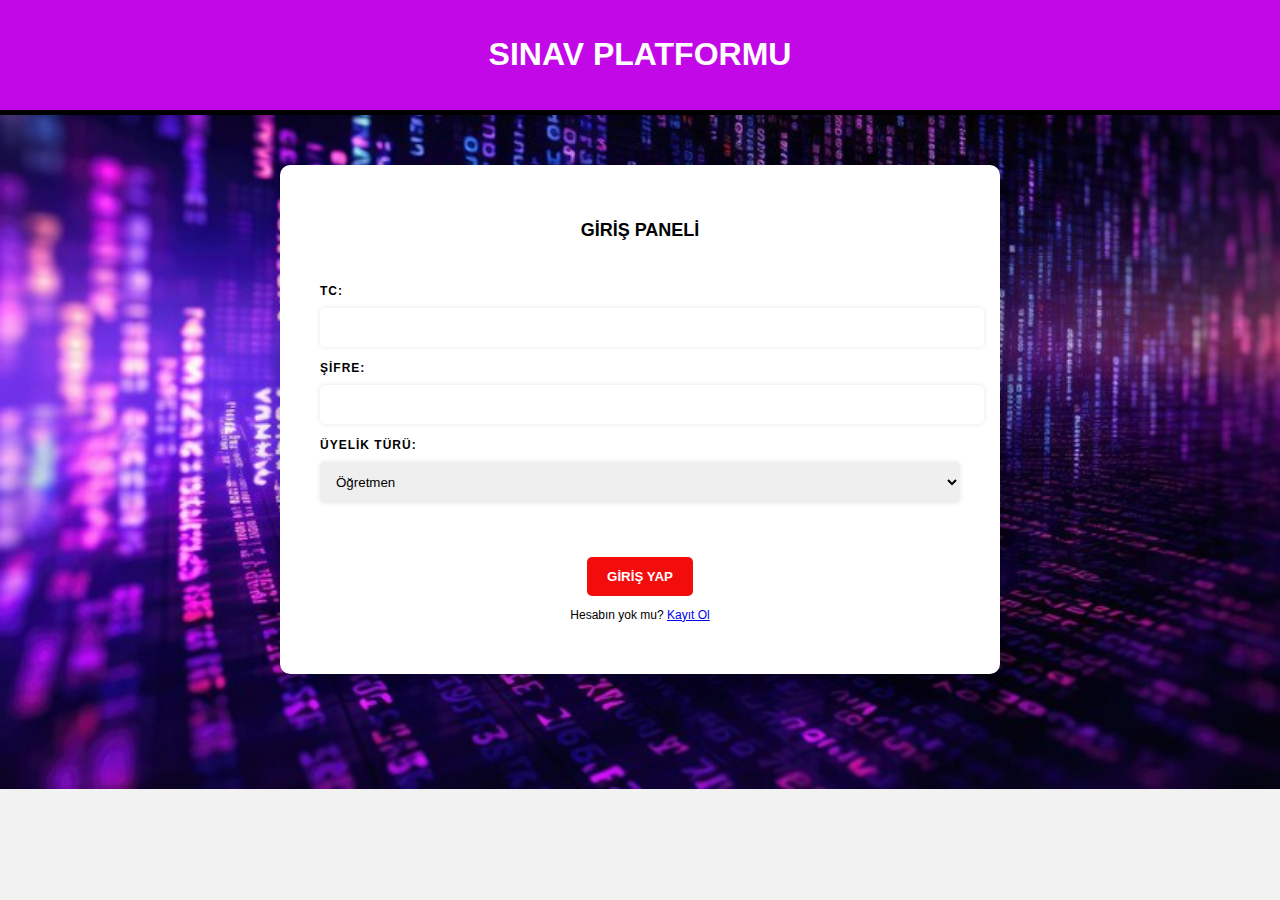
<file: index.html>
<!DOCTYPE html>
<html lang="en">
<head>
    <meta charset="UTF-8">
    <meta name="viewport" content="width=device-width, initial-scale=1.0">
    <title>Keziban Karagumus</title>
    <link rel="stylesheet" href="style.css">
</head>
<body>
    <div class="header">
        <h1>SINAV PLATFORMU</h1>
    </div>
    <div class="container" >
        <h2 style="text-align: center;">GİRİŞ PANELİ </h2><br><br>
        <form  action="/ogretmen1.html"  >
            <div class="form-group">

                <label for="id_number">TC:</label>
                <input type="text" id="id_number" name="id_number" required pattern="\d{11}" title="11 haneli TC Kimlik numarası giriniz."><br>

                <label for="password">ŞİFRE:</label>
                <input type="password" id="password" name="password" required><br>

                <label for="membership_type">ÜYELİK TÜRÜ:</label>
                <select id="membership_type" name="membership_type" required>
                <option value="öğretmen">Öğretmen</option>
                <option value="öğrenci">Öğrenci</option>
                </select><br>

            </div>
                
           
            <button type="submit" >GİRİŞ YAP</button>
            <p>Hesabın yok mu? <a href="kayit.html">Kayıt Ol</a></p>
        </form>
        
    </div>
</body>
</html>
</file>
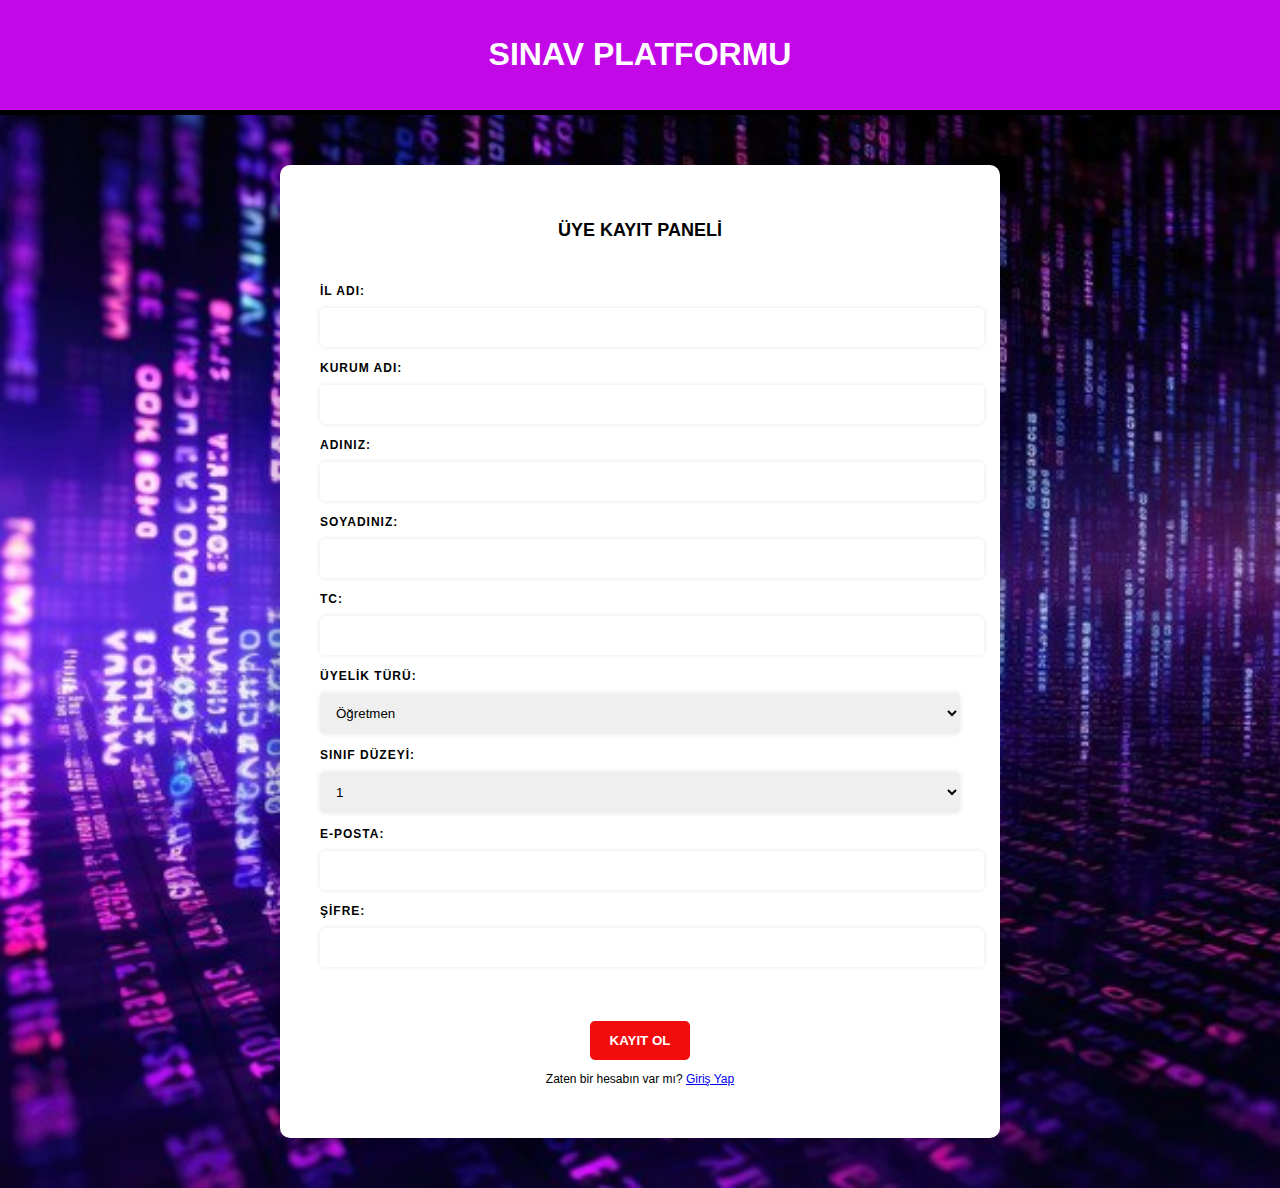
<file: kayit.html>
<!DOCTYPE html>
<html lang="en">
<head>
    <meta charset="UTF-8">
    <meta name="viewport" content="width=device-width, initial-scale=1.0">
    <title>Keziban Karagumus</title>
    <link rel="stylesheet" href="style.css">
</head>
<body>
    <div class="header">
        <h1>SINAV PLATFORMU</h1>
    </div>
    <div class="container" >
        <h2 style="text-align: center;">ÜYE KAYIT PANELİ </h2><br><br>
        <form method="post" action="/register"  >
            <div class="form-group">
                <label for="iladi">İL ADI:</label>
                <input type="text" id="iladi" name="iladi" required><br>
                
                <label for="iladi">KURUM ADI:</label>
                <input type="text" id="iladi" name="iladi" required><br>
                
                <label for="ad">ADINIZ:</label>
                <input type="text" id="ad" name="ad" required><br>

                <label for="soyad">SOYADINIZ:</label>
                <input type="text" id="soyad" name="soyad" required><br>

                <label for="id_number">TC:</label>
                <input type="text" id="id_number" name="id_number" required pattern="\d{11}" title="11 haneli TC Kimlik numarası giriniz."><br>

                <label for="membership_type">ÜYELİK TÜRÜ:</label>
                <select id="membership_type" name="membership_type" required>
                <option value="öğretmen">Öğretmen</option>
                <option value="öğrenci">Öğrenci</option>
                </select><br>

        
                <label for="grade_level">SINIF DÜZEYİ:</label>
                <select id="grade_level" name="grade_level" required>
                <option value="1">1</option>
                <option value="2">2</option>
                <option value="3">3</option>
                <option value="4">Öğretmen</option>
                </select><br>

                <label for="email">E-POSTA:</label>
                <input type="email" id="email" name="email" required><br>

                <label for="password">ŞİFRE:</label>
                <input type="password" id="password" name="password" required><br>

            </div>
                
           
            <button type="submit" >KAYIT OL</button>
            <p>Zaten bir hesabın var mı? <a href="index.html">Giriş Yap</a></p>
        </form>
        
    </div>
</body>
</html>
</file>
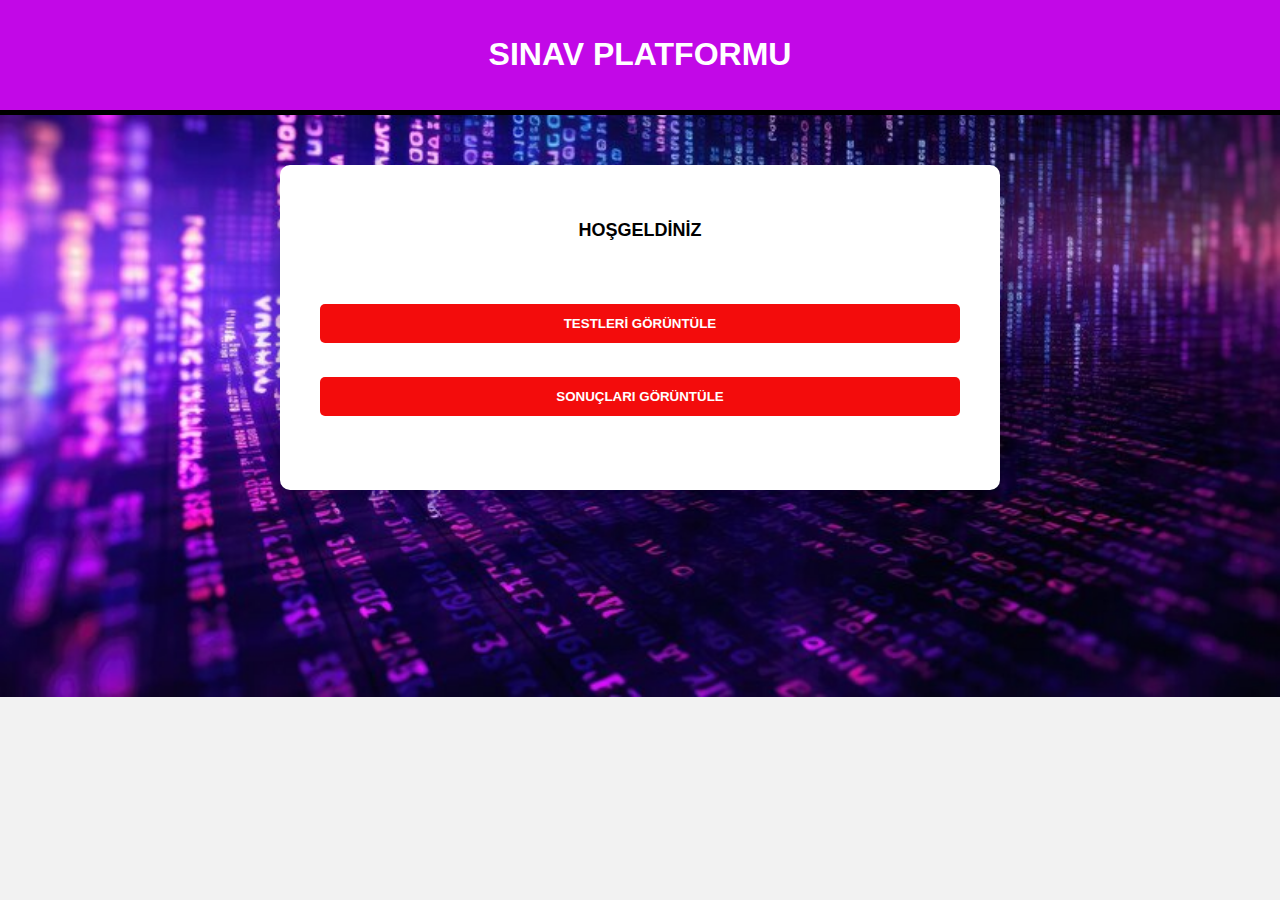
<file: ogrenci1.html>
<!DOCTYPE html>
<html lang="en">
<head>
    <meta charset="UTF-8">
    <meta name="viewport" content="width=device-width, initial-scale=1.0">
    <title>Keziban Karagumus</title>
    <link rel="stylesheet" href="style.css">
</head>
<body>
    <div class="header">
        <h1>SINAV PLATFORMU</h1>
    </div>
    <div class="container" >
        <h2 style="text-align: center;">HOŞGELDİNİZ </h2><br><br>
        <form method="post" action="/register"  >
            <div class="form-group">

               
                <button type="submit" >TESTLERİ GÖRÜNTÜLE</button><br>
                <button type="submit" >SONUÇLARI GÖRÜNTÜLE</button><br>
               

            </div>
                
           
            
            
        </form>
        
    </div>
</body>
</html>
</file>
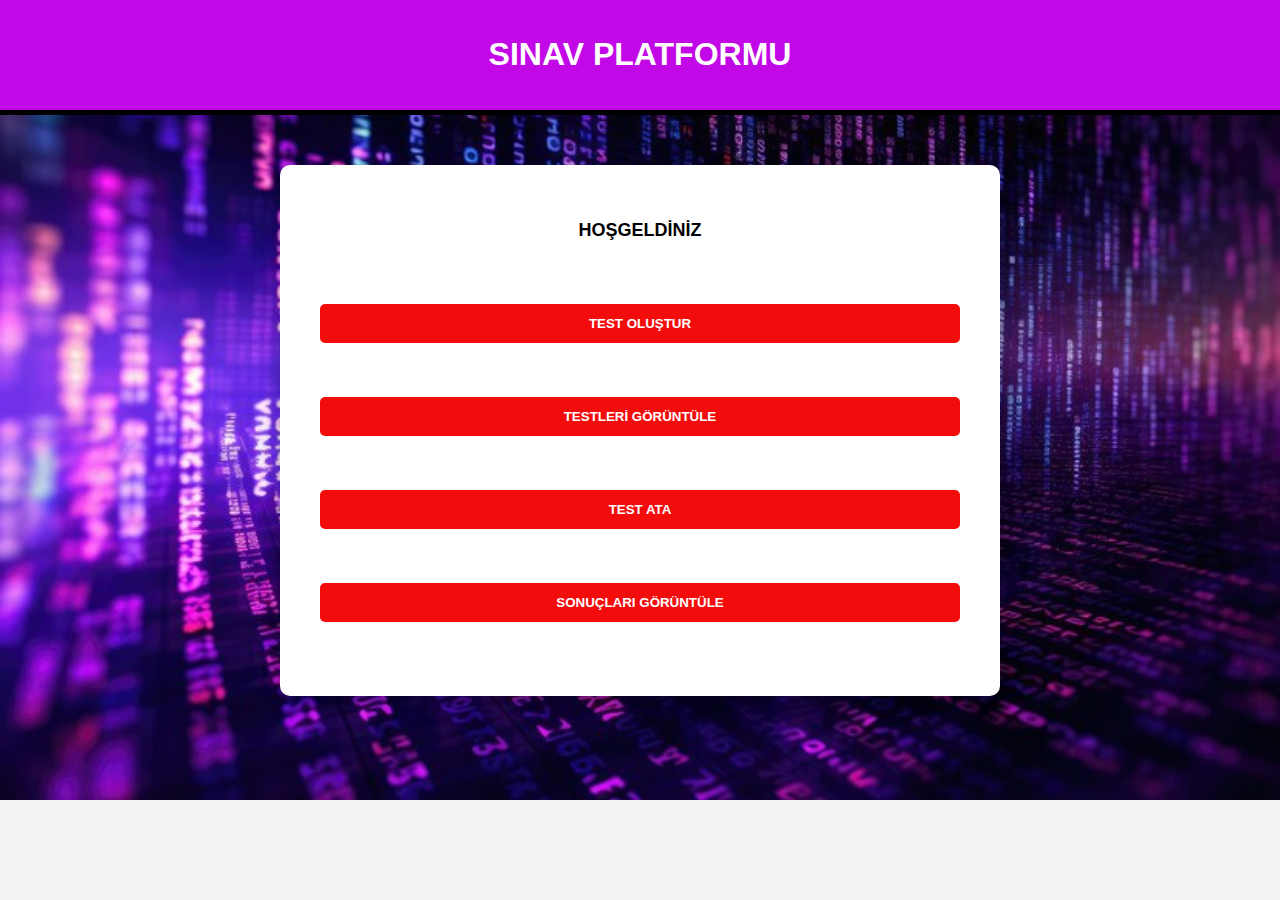
<file: ogretmen1.html>
<!DOCTYPE html>
<html lang="en">
<head>
    <meta charset="UTF-8">
    <meta name="viewport" content="width=device-width, initial-scale=1.0">
    <title>Keziban Karagumus</title>
    <link rel="stylesheet" href="style.css">
</head>
<body>
    <div class="header">
        <h1>SINAV PLATFORMU</h1>
    </div>
    <div class="container" >
        <h2 style="text-align: center;">HOŞGELDİNİZ </h2><br><br>
        <form  action="/soruislemleri.html"  >
            <div class="form-group">

                <button type="submit"  >TEST OLUŞTUR</button><br>

            </div>    
        </form>
        <form  action="/testgoruntule.html"  >
            <div class="form-group">
                
                <button type="submit" >TESTLERİ GÖRÜNTÜLE</button><br>
               
                
            </div>
                
        </form>

        <form  action="/testata.html"  >
            <div class="form-group">
                <button type="submit" >TEST ATA</button><br>
            </div>    
        </form>

        <form  action="/sonuclar.html"  >
            <div class="form-group">
                <button type="submit" >SONUÇLARI GÖRÜNTÜLE</button><br>
            </div>    
        </form>
        
    </div>
</body>
</html>
</file>
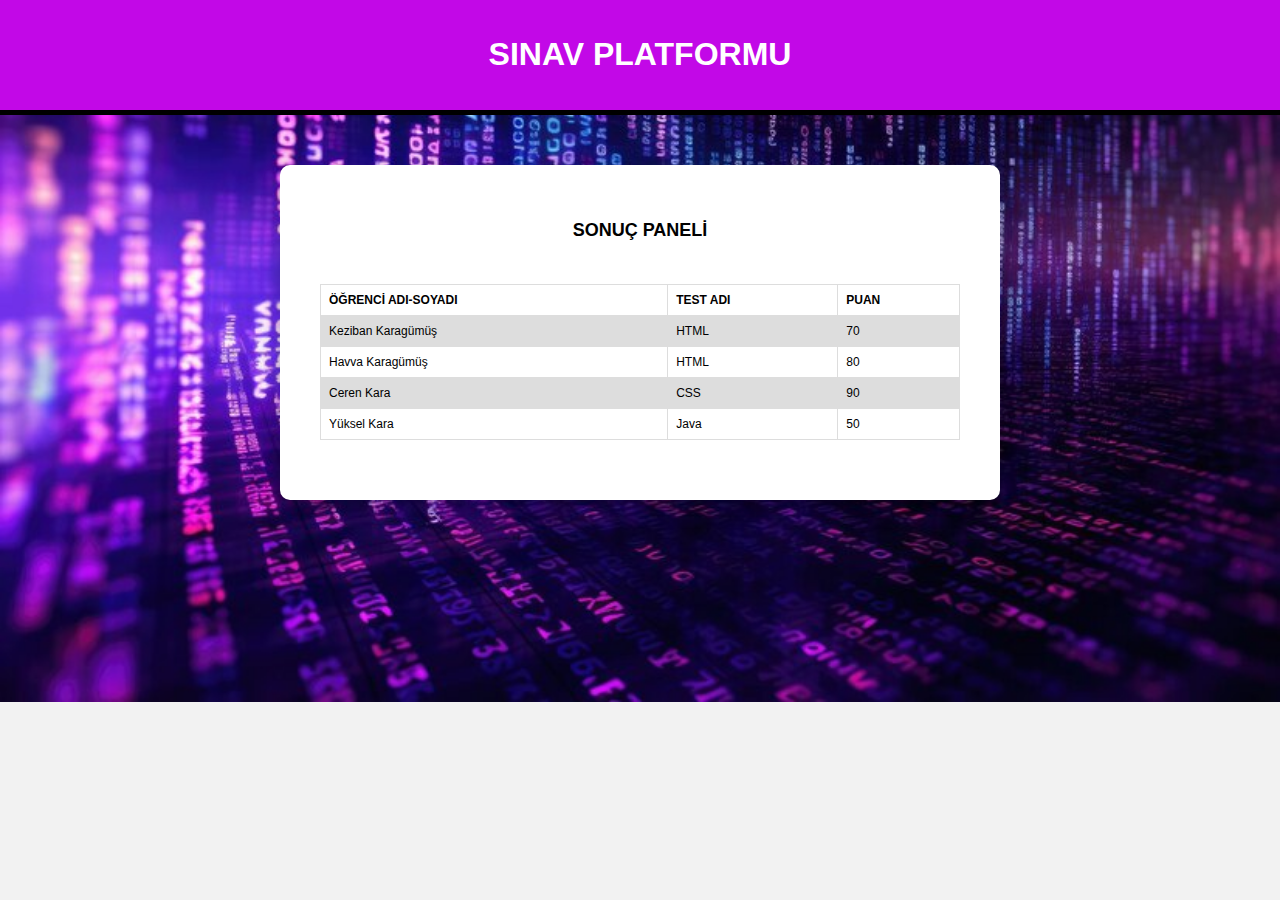
<file: sonuclar.html>
<!DOCTYPE html>
<html lang="en">
<head>
    <meta charset="UTF-8">
    <meta name="viewport" content="width=device-width, initial-scale=1.0">
    <title>Keziban Karagumus</title>
    <link rel="stylesheet" href="style.css">
    <style>
        table {
          font-family: arial, sans-serif;
          border-collapse: collapse;
          width: 100%;
        }
        
        td, th {
          border: 1px solid #dddddd;
          text-align: left;
          padding: 8px;
        }
        
        tr:nth-child(even) {
          background-color: #dddddd;
        }
        </style>
</head>
<body>
    <div class="header">
        <h1>SINAV PLATFORMU</h1>
    </div>
    <div class="container" >
        <h2 style="text-align: center;">SONUÇ PANELİ </h2><br><br>
        <form method="post" action="/register"  >
            <div class="form-group">

               

<table>
  <tr>
    <th>ÖĞRENCİ ADI-SOYADI</th>
    <th>TEST ADI</th>
    <th>PUAN</th>
  </tr>
  <tr>
    <td>Keziban Karagümüş</td>
    <td>HTML</td>
    <td>70</td>
  </tr>
  <tr>
    <td>Havva Karagümüş</td>
    <td>HTML</td>
    <td>80</td>
  </tr>
  <tr>
    <td>Ceren Kara</td>
    <td>CSS</td>
    <td>90</td>
  </tr>
  <tr>
    <td>Yüksel Kara</td>
    <td>Java</td>
    <td>50</td>
  </tr>
</table>                                     
            </div>
                
           
           
           
        </form>
        
    </div>
</body>
</html>
</file>
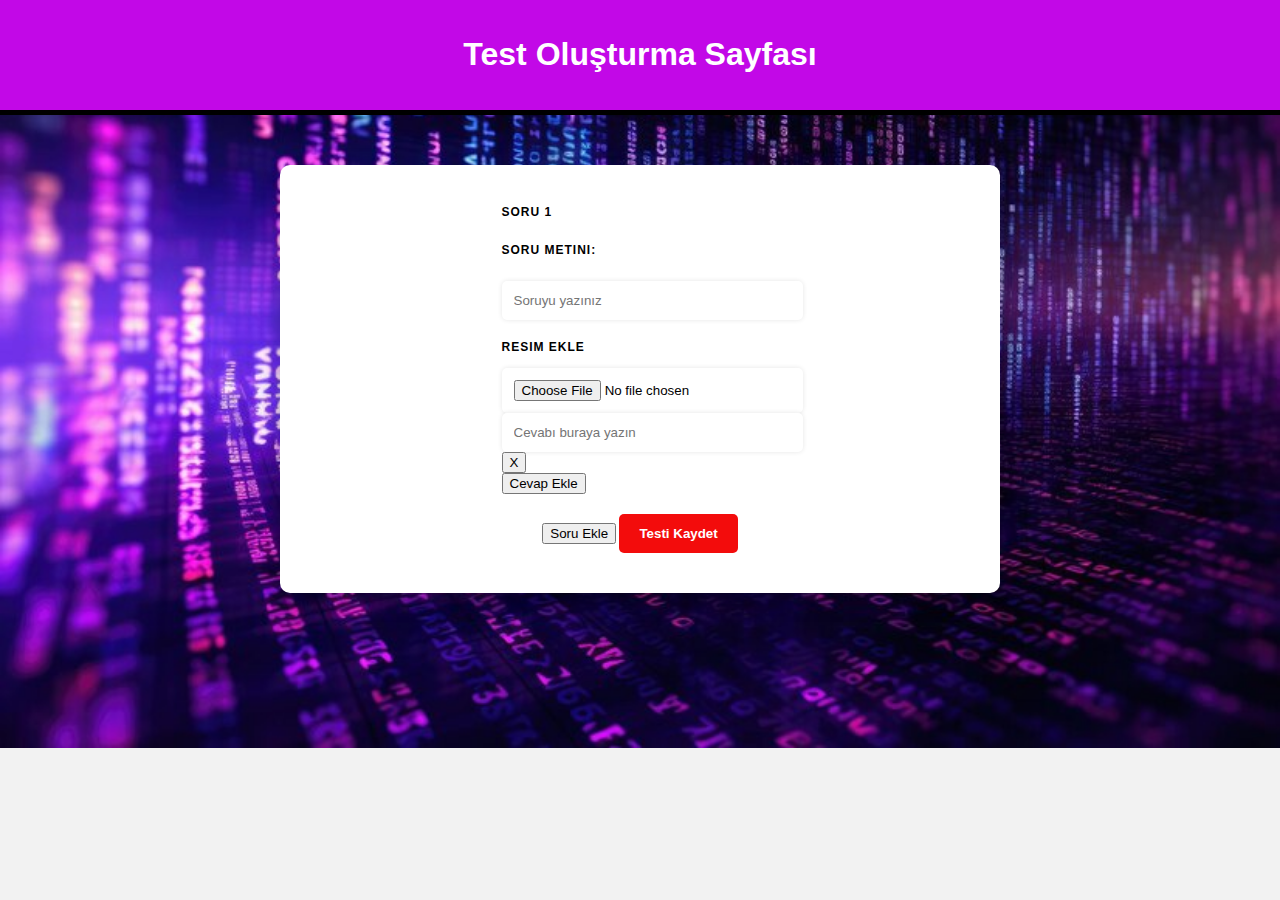
<file: soruekle.html>
<!DOCTYPE html>
<html lang="en">
<head>
    <meta charset="UTF-8">
    <meta name="viewport" content="width=device-width, initial-scale=1.0">
    <title>Document</title>
    <link rel="stylesheet" href="style.css">
</head>

<body>
    <div class="header">
        <h1>Test Oluşturma Sayfası</h1>
    </div>
    <div class="container">
        <form>
            <div id="questions">
                <div class="question-container">
                    <div class="form-group">
                        <label for="question-1">Soru 1</label><br>
                        <label for="question-1">Soru Metini:</label><br>
                        <input type="text" id="question-1" placeholder="Soruyu yazınız">
                    </div>
                    <div class="image-upload">
                        <label for="image-1">Resim Ekle</label><br><br>
                        <input type="file" id="image-1" accept="image/*">
                       
                        <div class="image-preview"></div>
                    </div>
                    <div class="answers-container">
                        <div class="answer-group">
                            <input type="text" class="answer-input" placeholder="Cevabı buraya yazın">
                            <button type="button" class="remove-answer-button">X</button>
                        </div>
                    </div>
                    <button type="button" class="add-answer-button">Cevap Ekle</button>
                </div>
            </div>
            <div class="button-row">
                <button type="button" class="add-question-button" onclick="addQuestion()">Soru Ekle</button>
                <button type="submit" class="submit-button">Testi Kaydet</button>
            </div>
        </form>
    </div>
    <script>
        let questionCount = 1;
        function addQuestion() {
            questionCount++;
            const questionContainer = document.createElement("div");
            questionContainer.classList.add("question-container");
            const questionGroup = document.createElement("div");
            questionGroup.classList.add("form-group");
            const questionLabel = document.createElement("label");
            questionLabel.htmlFor = `question-${questionCount}`;
            questionLabel.textContent = `Soru ${questionCount}`;
            const questionInput = document.createElement("input");
            questionInput.type = "text";
            questionInput.id = `question-${questionCount}`;
            questionInput.placeholder = "Soruyu buraya yazın";
            questionGroup.appendChild(questionLabel);
            questionGroup.appendChild(questionInput);
            questionContainer.appendChild(questionGroup);
            const imageUpload = document.createElement("div");
            imageUpload.classList.add("image-upload");
            const imageInput = document.createElement("input");
            imageInput.type = "file";
            imageInput.id = `image-${questionCount}`;
            imageInput.accept = "image/*";
            const imageLabel = document.createElement("label");
            imageLabel.htmlFor = `image-${questionCount}`;
            imageLabel.textContent = "Resim Ekle";
            const imagePreview = document.createElement("div");
            imagePreview.classList.add("image-preview");
            imageUpload.appendChild(imageInput);
            imageUpload.appendChild(imageLabel);
            imageUpload.appendChild(imagePreview);
            questionContainer.appendChild(imageUpload);
            const answersContainer = document.createElement("div");
            answersContainer.classList.add("answers-container");
            const answerGroup = document.createElement("div");
            answerGroup.classList.add("answer-group");
            const answerInput = document.createElement("input");
            answerInput.type = "text";
            answerInput.classList.add("answer-input");
            answerInput.placeholder = "Cevabı buraya yazın";
            const removeAnswerButton = document.createElement("button");
            removeAnswerButton.textContent = "X";
            removeAnswerButton.type = "button";
            removeAnswerButton.classList.add("remove-answer-button");
            removeAnswerButton.onclick = function () {
                answerGroup.remove();
            };
            answerGroup.appendChild(answerInput);
            answerGroup.appendChild(removeAnswerButton);
            answersContainer.appendChild(answerGroup);
            questionContainer.appendChild(answersContainer);
            const addAnswerButton = document.createElement("button");
            addAnswerButton.textContent = "Cevap Ekle";
            addAnswerButton.type = "button";
            addAnswerButton.classList.add("add-answer-button");
            addAnswerButton.onclick = function () {
                const newAnswerGroup = answerGroup.cloneNode(true);
                newAnswerGroup.querySelector(".remove-answer-button").onclick = function () {
                    newAnswerGroup.remove();
                };
                answersContainer.appendChild(newAnswerGroup);
            };
            questionContainer.appendChild(addAnswerButton);
            const removeButton = document.createElement("button");
            removeButton.textContent = "X";
            removeButton.classList.add("remove-question");
            removeButton.onclick = function () {
                questionContainer.remove();
            };
            questionContainer.appendChild(removeButton);
            document.getElementById("questions").appendChild(questionContainer);
        }
    </script>
  
  
</body>
</html>
</file>
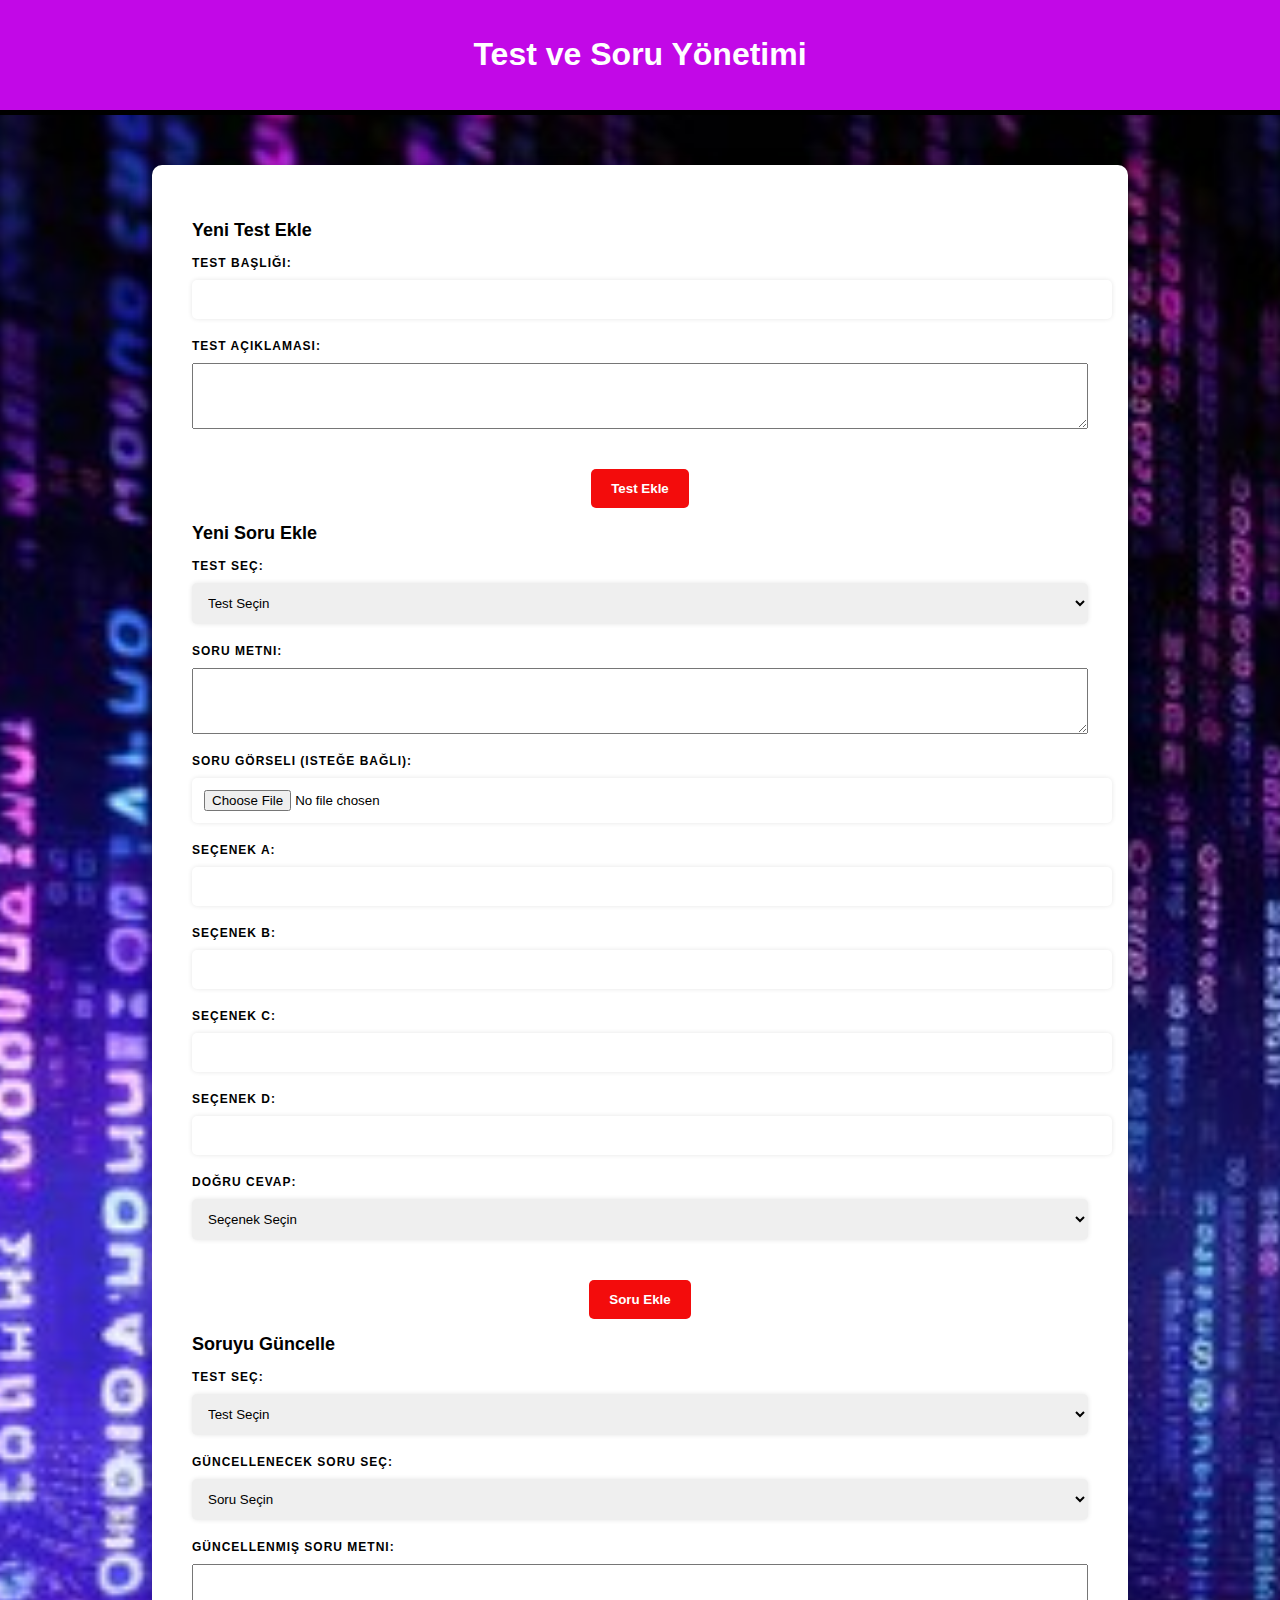
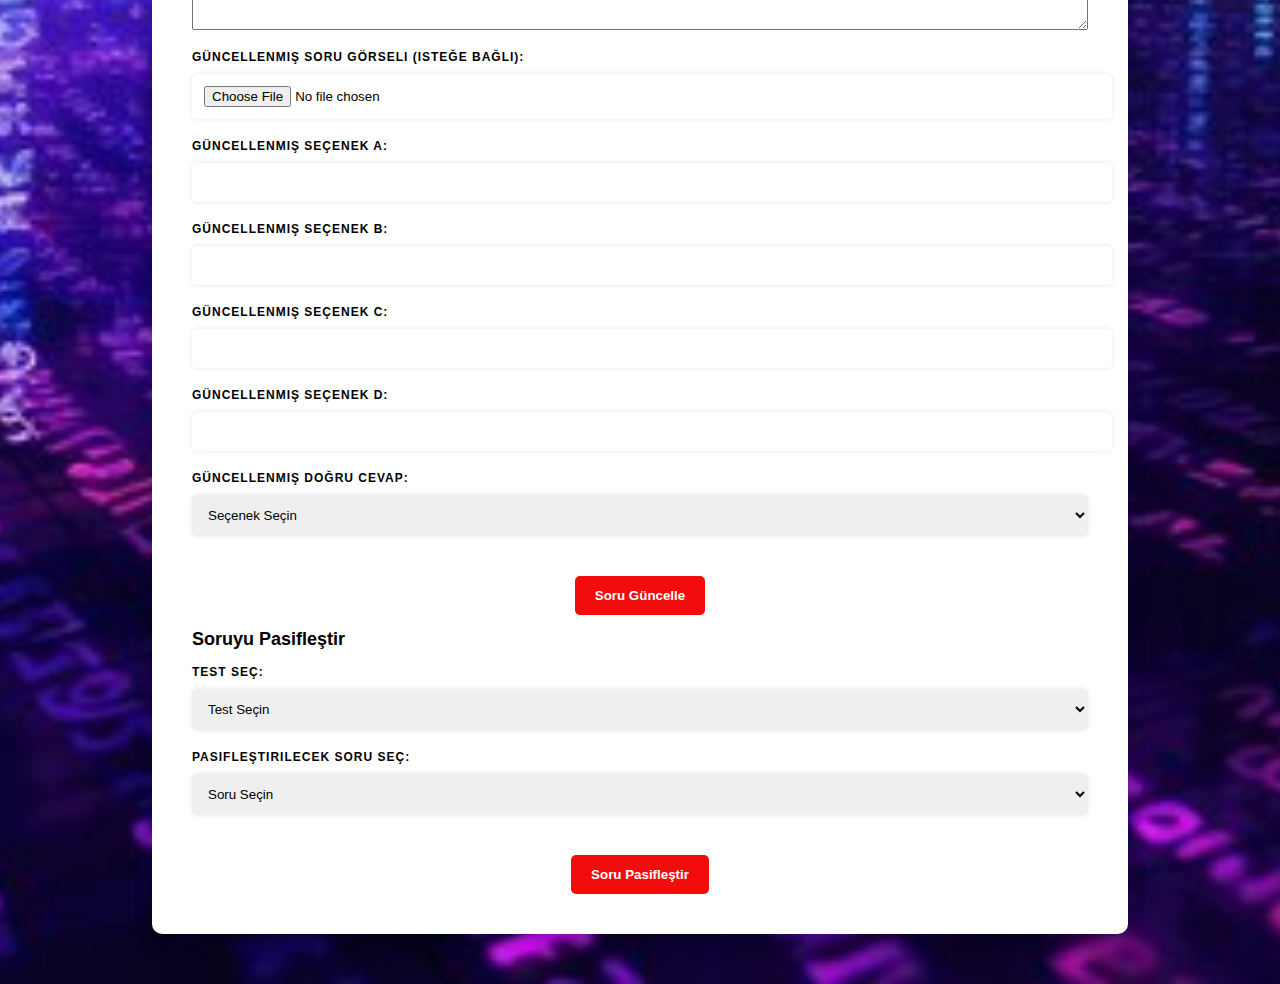
<file: soruislemleri.html>
<!DOCTYPE html>
<html lang="en">
<head>
    <meta charset="UTF-8">
    <meta name="viewport" content="width=device-width, initial-scale=1.0">
    <title>Document</title>
    <link rel="stylesheet" href="style.css">
    <style>
        .container {
    width: 70%;
    height: 100%;
    margin: 50px auto;
    padding: 40px;
    background-color: white;
    border-radius: 10px;
    box-shadow: 0 0 20px rgba(0, 0, 0, 0.1), 0 10px 20px rgba(0, 0, 0, 0.2);
    font-size: 12px;
   
}
    </style>
</head>
<body>
    <div class="header">
        <h1>Test ve Soru Yönetimi</h1>
    </div>
    <div class="container">
        <!-- Yeni Test Ekleme -->
        <h2>Yeni Test Ekle</h2>
        <form id="test-form">
            <div class="form-group">
                <label for="test-title">Test Başlığı:</label>
                <input type="text" id="test-title" name="test-title" required>
            </div>
            <div class="form-group">
                <label for="test-description">Test Açıklaması:</label>
                <textarea id="test-description" name="test-description" rows="4" required></textarea>
            </div>
            <button type="submit">Test Ekle</button>
        </form>
        <!-- Yeni Soru Ekleme -->
        <h2>Yeni Soru Ekle</h2>
        <form id="question-form">
            <div class="form-group">
                <label for="test-select">Test Seç:</label>
                <select id="test-select" name="test-select" required>
                    <option value="">Test Seçin</option>
                    <!-- Mevcut testler burada listelenir -->
                    <option value="test1">Test 1</option>
                    <option value="test2">Test 2</option>
                    <!-- Daha fazla test seçenekleri -->
                </select>
            </div>
            <div class="form-group">
                <label for="question-text">Soru Metni:</label>
                <textarea id="question-text" name="question-text" rows="4" required></textarea>
            </div>
            <div class="form-group">
                <label for="question-image">Soru Görseli (isteğe bağlı):</label>
                <input type="file" id="question-image" name="question-image">
            </div>
            <div class="form-group">
                <label for="option-a">Seçenek A:</label>
                <input type="text" id="option-a" name="option-a" required>
            </div>
            <div class="form-group">
                <label for="option-b">Seçenek B:</label>
                <input type="text" id="option-b" name="option-b" required>
            </div>
            <div class="form-group">
                <label for="option-c">Seçenek C:</label>
                <input type="text" id="option-c" name="option-c" required>
            </div>
            <div class="form-group">
                <label for="option-d">Seçenek D:</label>
                <input type="text" id="option-d" name="option-d" required>
            </div>
            <div class="form-group">
                <label for="correct-answer">Doğru Cevap:</label>
                <select id="correct-answer" name="correct-answer" required>
                    <option value="">Seçenek Seçin</option>
                    <option value="a">A</option>
                    <option value="b">B</option>
                    <option value="c">C</option>
                    <option value="d">D</option>
                </select>
            </div>
            <button type="submit">Soru Ekle</button>
        </form>
        <!-- Soruyu Güncelleme -->
        <h2>Soruyu Güncelle</h2>
        <form id="question-update-form">
            <div class="form-group">
                <label for="test-select-update">Test Seç:</label>
                <select id="test-select-update" name="test-select-update" required>
                    <option value="">Test Seçin</option>
                    <!-- Mevcut testler burada listelenir -->
                    <option value="test1">Test 1</option>
                    <option value="test2">Test 2</option>
                    <!-- Daha fazla test seçenekleri -->
                </select>
            </div>
            <div class="form-group">
                <label for="question-select-update">Güncellenecek Soru Seç:</label>
                <select id="question-select-update" name="question-select-update" required>
                    <option value="">Soru Seçin</option>
                    <!-- Mevcut sorular burada listelenir -->
                    <option value="question1">Soru 1</option>
                    <option value="question2">Soru 2</option>
                    <!-- Daha fazla soru seçenekleri -->
                </select>
            </div>
            <div class="form-group">
                <label for="updated-question-text">Güncellenmiş Soru Metni:</label>
                <textarea id="updated-question-text" name="updated-question-text" rows="4"></textarea>
            </div>
            <div class="form-group">
                <label for="updated-question-image">Güncellenmiş Soru Görseli (isteğe bağlı):</label>
                <input type="file" id="updated-question-image" name="updated-question-image">
            </div>
            <div class="form-group">
                <label for="updated-option-a">Güncellenmiş Seçenek A:</label>
                <input type="text" id="updated-option-a" name="updated-option-a">
            </div>
            <div class="form-group">
                <label for="updated-option-b">Güncellenmiş Seçenek B:</label>
                <input type="text" id="updated-option-b" name="updated-option-b">
            </div>
            <div class="form-group">
                <label for="updated-option-c">Güncellenmiş Seçenek C:</label>
                <input type="text" id="updated-option-c" name="updated-option-c">
            </div>
            <div class="form-group">
                <label for="updated-option-d">Güncellenmiş Seçenek D:</label>
                <input type="text" id="updated-option-d" name="updated-option-d">
            </div>
            <div class="form-group">
                <label for="updated-correct-answer">Güncellenmiş Doğru Cevap:</label>
                <select id="updated-correct-answer" name="updated-correct-answer" required>
                    <option value="">Seçenek Seçin</option>
                    <option value="a">A</option>
                    <option value="b">B</option>
                    <option value="c">C</option>
                    <option value="d">D</option>
                </select>
            </div>
            <button type="submit">Soru Güncelle</button>
        </form>
        <!-- Soru Pasifleştirme -->
        <h2>Soruyu Pasifleştir</h2>
        <form id="question-deactivate-form">
            <div class="form-group">
                <label for="test-select-deactivate">Test Seç:</label>
                <select id="test-select-deactivate" name="test-select-deactivate" required>
                    <option value="">Test Seçin</option>
                    <!-- Mevcut testler burada listelenir -->
                    <option value="test1">Test 1</option>
                    <option value="test2">Test 2</option>
                    <!-- Daha fazla test seçenekleri -->
                </select>
            </div>
            <div class="form-group">
                <label for="question-select-deactivate">Pasifleştirilecek Soru Seç:</label>
                <select id="question-select-deactivate" name="question-select-deactivate" required>
                    <option value="">Soru Seçin</option>
                    <!-- Mevcut sorular burada listelenir -->
                    <option value="question1">Soru 1</option>
                    <option value="question2">Soru 2</option>
                    <!-- Daha fazla soru seçenekleri -->
                </select>
            </div>
            <button type="submit">Soru Pasifleştir</button>
        </form>
    </div>
  
  
</body>
</html>
</file>
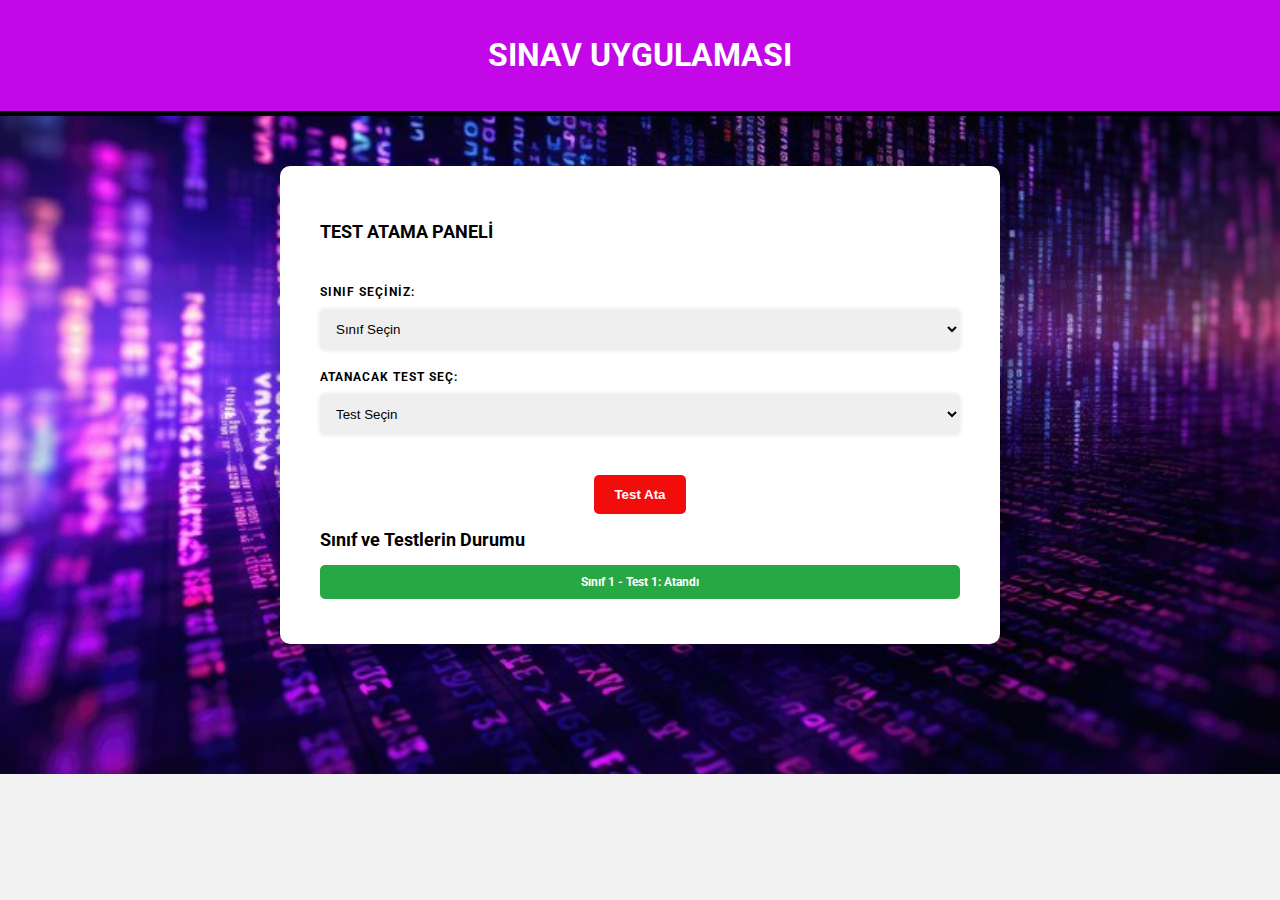
<file: testata.html>
<!DOCTYPE html>
<html lang="tr">

<head>
    <meta charset="UTF-8">
    <meta http-equiv="X-UA-Compatible" content="IE=edge">
    <meta name="viewport" content="width=device-width, initial-scale=1.0">
    <title>Sınıf ve Test Atama</title>
    <link rel="stylesheet" href="https://fonts.googleapis.com/css2?family=Roboto&display=swap">
    <style>
        /* Belirttiğiniz stil */
        body {
            margin: 0;
            padding: 0;
            font-family: 'Roboto', sans-serif;
            background-color: #f2f2f2;
            background-image: url('img/arka2.jpg');
            background-repeat: no-repeat;
            background-position: center;
            background-size: cover;
        }

        .header {
            background-color: #c208e7;
            color: white;
            padding: 15px;
            text-align: center;
            font-size: 1em;
            font-weight: bold;
            border-bottom: 5px solid black;
            height: max-content;
        }

        .container {
            width: 50%;
            height: 100%;
            margin: 50px auto;
            padding: 40px;
            background-color: white;
            border-radius: 10px;
            box-shadow: 0 0 20px rgba(0, 0, 0, 0.1), 0 10px 20px rgba(0, 0, 0, 0.2);
            font-size: 12px;
        }

        form {
            display: flex;
            flex-direction: column;
            align-items: center;
        }

        .form-group {
            display: flex;
            flex-direction: column;
            margin-bottom: 20px;
            width: 100%;
        }

        label {
            font-weight: bold;
            margin-bottom: 10px;
            text-transform: uppercase;
            letter-spacing: 1px;
        }

        input,
        select {
            width: 100%;
            padding: 12px;
            border: none;
            border-radius: 5px;
            box-shadow: 0 0 5px rgba(0, 0, 0, 0.1);
        }

        button {
            background-color: #f30c0c;
            color: white;
            border: none;
            border-radius: 5px;
            padding: 12px 20px;
            margin-top: 20px;
            cursor: pointer;
            font-weight: bold;
            transition: background-color 0.3s;
        }

        button:hover {
            background-color: #3e8e41;
        }

        .status {
            padding: 10px;
            border-radius: 5px;
            font-weight: bold;
            margin-bottom: 5px;
            text-align: center;
        }

        .status-assigned {
            background-color: #28a745;
            color: white;
        }

        .status-unassigned {
            background-color: #dc3545;
            color: white;
        }
    </style>
</head>

<body>
    <div class="header">
        <h1>SINAV UYGULAMASI</h1>
    </div>

    <div class="container">
        <!-- Sınıfların Listesi ve Test Atama -->
        <h2>TEST ATAMA PANELİ</h2><br>
        <form id="class-form">
            <div class="form-group">
                <br>
                <label for="class-select">Sınıf Seçiniz:</label>
                <select id="class-select" name="class-select" required>
                    <option value="">Sınıf Seçin</option>
                    <!-- Mevcut sınıflar burada listelenir -->
                    <option value="class1">Sınıf 1</option>
                    <option value="class2">Sınıf 2</option>
                    <!-- Daha fazla sınıf seçenekleri -->
                </select>
            </div>

            <div class="form-group">
                <label for="test-select-assign">Atanacak Test Seç:</label>
                <select id="test-select-assign" name="test-select-assign" required>
                    <option value="">Test Seçin</option>
                    <!-- Mevcut testler burada listelenir -->
                    <option value="test1">Test 1</option>
                    <option value="test2">Test 2</option>
                    <!-- Daha fazla test seçenekleri -->
                </select>
            </div>

            <button type="submit">Test Ata</button>
        </form>

        <!-- Sınıf ve Testlerin Durumu -->
        <h2>Sınıf ve Testlerin Durumu</h2>
        <div id="status-section">
            <!-- Sınıfların ve testlerin durumu burada listelenecek -->
            <!-- Örnek durum bilgileri -->
            <div class="status status-assigned">Sınıf 1 - Test 1: Atandı</div>
           
            <!-- Daha fazla durum bilgileri -->
        </div>
    </div>
</body>

</html>
</file>
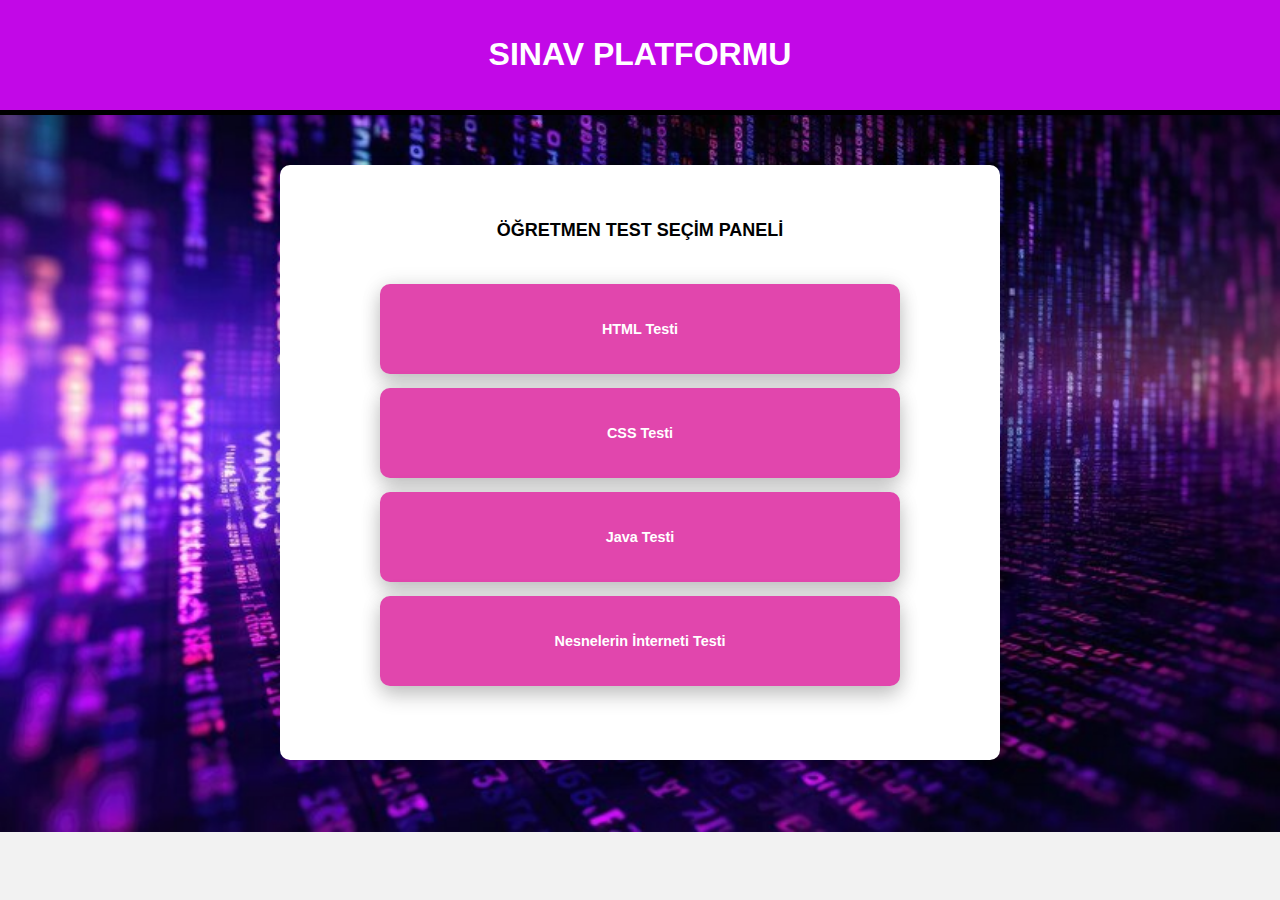
<file: testgoruntule.html>
<!DOCTYPE html>
<html lang="en">
<head>
    <meta charset="UTF-8">
    <meta name="viewport" content="width=device-width, initial-scale=1.0">
    <title>Keziban Karagumus</title>
    <link rel="stylesheet" href="style.css">
    <style>
        .test-list {
    display: flex;
    flex-wrap: wrap;
    justify-content: center;
    gap: 20px;
    margin-top: 30px;
}
.test-item {
    position: relative;
    margin: auto;
    background-color:rgb(225, 70, 173);
    border-radius: 10px;
    padding: 20px;
    cursor: pointer;
    box-shadow: 0 0 20px rgba(0, 0, 0, 0.1), 0 10px 20px rgba(0, 0, 0, 0.2);
    width: 75%;
    height: 50px;
    display: flex;
    flex-direction: column;
    align-items: center;
    justify-content: center;
    color: white;
    font-weight: bold;
    font-size: 1.2em;
    transition: background-color 0.3s;
}
.test-item:hover {
    background-color: #3e8e41;
}
    </style>
</head>
<body>
    <div class="header">
        <h1>SINAV PLATFORMU</h1>
    </div>
    <div class="container" >
        <h2 style="text-align: center;">ÖĞRETMEN TEST SEÇİM PANELİ </h2><br><br>
        <form method="post" action="/register"  >
            <div class="form-group">

                <div class="test-item" onclick="location.href='test-page.html';">HTML Testi</div><br>
                <div class="test-item" onclick="location.href='test-page2.html';">CSS Testi</div><br>
                <div class="test-item" onclick="location.href='test-page.html';">Java Testi</div><br>
                <div class="test-item" onclick="location.href='test-page.html';">Nesnelerin İnterneti Testi</div><br>


            </div>
                
           
            
            
        </form>
        
    </div>
</body>
</html>
</file>
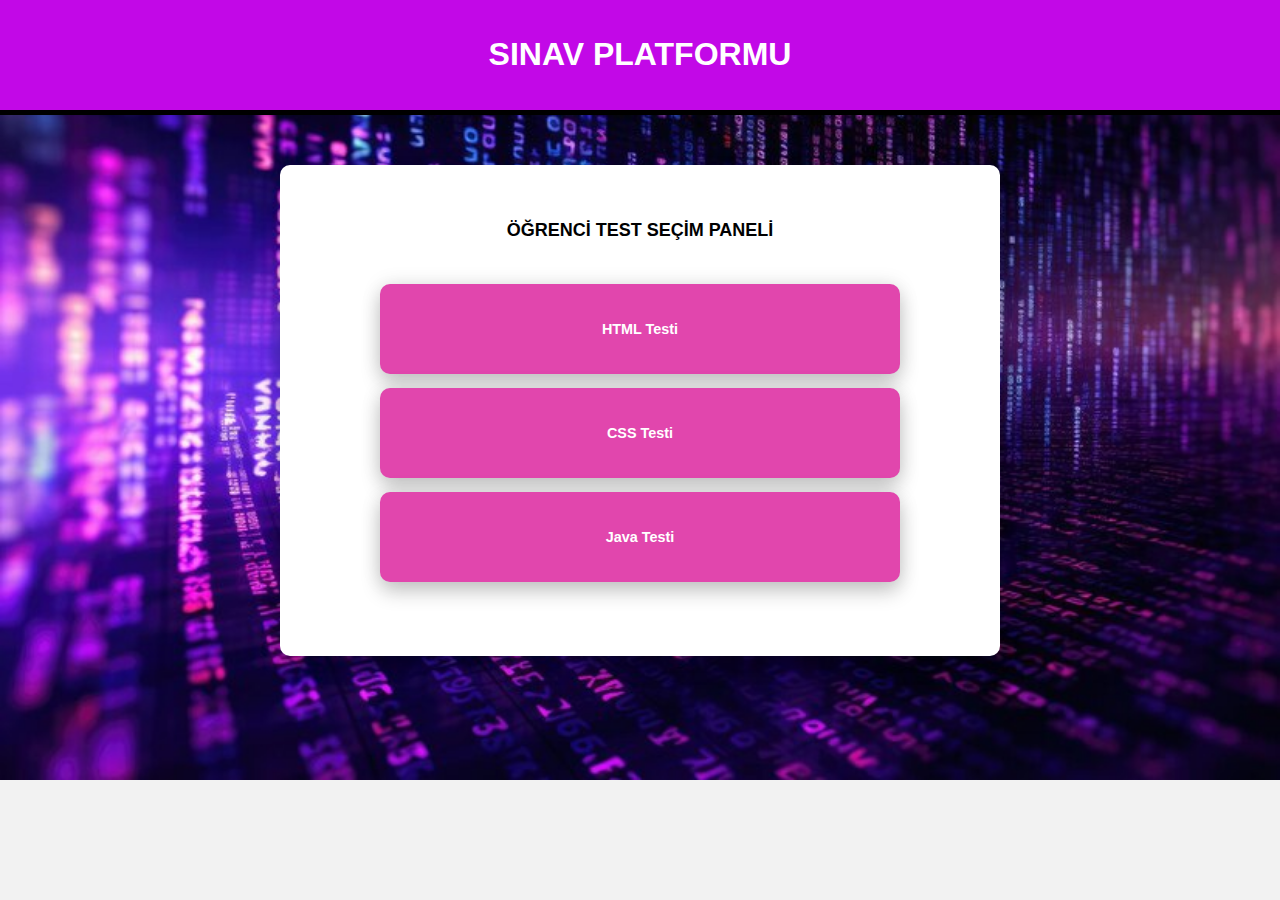
<file: testgörüntüleogrenci.html>
<!DOCTYPE html>
<html lang="en">
<head>
    <meta charset="UTF-8">
    <meta name="viewport" content="width=device-width, initial-scale=1.0">
    <title>Keziban Karagumus</title>
    <link rel="stylesheet" href="style.css">
    <style>
        .test-list {
    display: flex;
    flex-wrap: wrap;
    justify-content: center;
    gap: 20px;
    margin-top: 30px;
}
.test-item {
    position: relative;
    margin: auto;
    background-color:rgb(225, 70, 173);
    border-radius: 10px;
    padding: 20px;
    cursor: pointer;
    box-shadow: 0 0 20px rgba(0, 0, 0, 0.1), 0 10px 20px rgba(0, 0, 0, 0.2);
    width: 75%;
    height: 50px;
    display: flex;
    flex-direction: column;
    align-items: center;
    justify-content: center;
    color: white;
    font-weight: bold;
    font-size: 1.2em;
    transition: background-color 0.3s;
}
.test-item:hover {
    background-color: #3e8e41;
}
    </style>
</head>
<body>
    <div class="header">
        <h1>SINAV PLATFORMU</h1>
    </div>
    <div class="container" >
        <h2 style="text-align: center;">ÖĞRENCİ TEST SEÇİM PANELİ </h2><br><br>
        <form method="post" action="/register"  >
            <div class="form-group">

                <div class="test-item" onclick="location.href='test-page.html';">HTML Testi</div><br>
                <div class="test-item" onclick="location.href='test-page2.html';">CSS Testi</div><br>
                <div class="test-item" onclick="location.href='test-page.html';">Java Testi</div><br>


            </div>
                
           
            
            
        </form>
        
    </div>
</body>
</html>
</file>
<file: style.css>
body {
    margin: 0;
    padding: 0;
    font-family: 'Roboto', sans-serif;
    background-color: #f2f2f2;
    
    background-image: url('img/arka2.jpg');
            /* Arka plan resmini tekrarlama */
            background-repeat: no-repeat;
            /* Arka plan resmi pozisyonu */
            background-position: center;
            /* Arka plan resmi boyutu (ekranı tamamen kaplamak için) */
            background-size: cover;
}

.header {
    background-color:#c208e7;
    color: white;
    padding: 15px;
    text-align: center;
    font-size: 1em;
    font-weight: bold;
    border-bottom: 5px solid black;
    height: max-content;
    

}

.container {
    width: 50%;
    height: 100%;
    margin: 50px auto;
    padding: 40px;
    background-color: white;
    border-radius: 10px;
    box-shadow: 0 0 20px rgba(0, 0, 0, 0.1), 0 10px 20px rgba(0, 0, 0, 0.2);
    font-size: 12px;
   
}

form {
    display: flex;
    flex-direction: column;
    align-items: center;
    

}



.form-group {
    display: flex;
    flex-direction: column;
    margin-bottom: 20px;
    width: 100%;
    
}

label {
    font-weight: bold;
    margin-bottom: 10px;
    text-transform: uppercase;
   
    letter-spacing: 1px;
}

input,select,option {
    width: 100%;
    padding: 12px;
    border: none;
    border-radius: 5px;
    box-shadow: 0 0 5px rgba(0, 0, 0, 0.1);
    


    
}

button[type="submit"] {
    background-color: #f30c0c;
    color: white;
    border: none;
    border-radius: 5px;
    padding: 12px 20px;
    margin-top: 20px;
    cursor: pointer;
   
    font-weight: bold;
    transition: background-color 0.3s;
}

button[type="submit"]:hover {
    background-color: #3e8e41;
}
</file>
